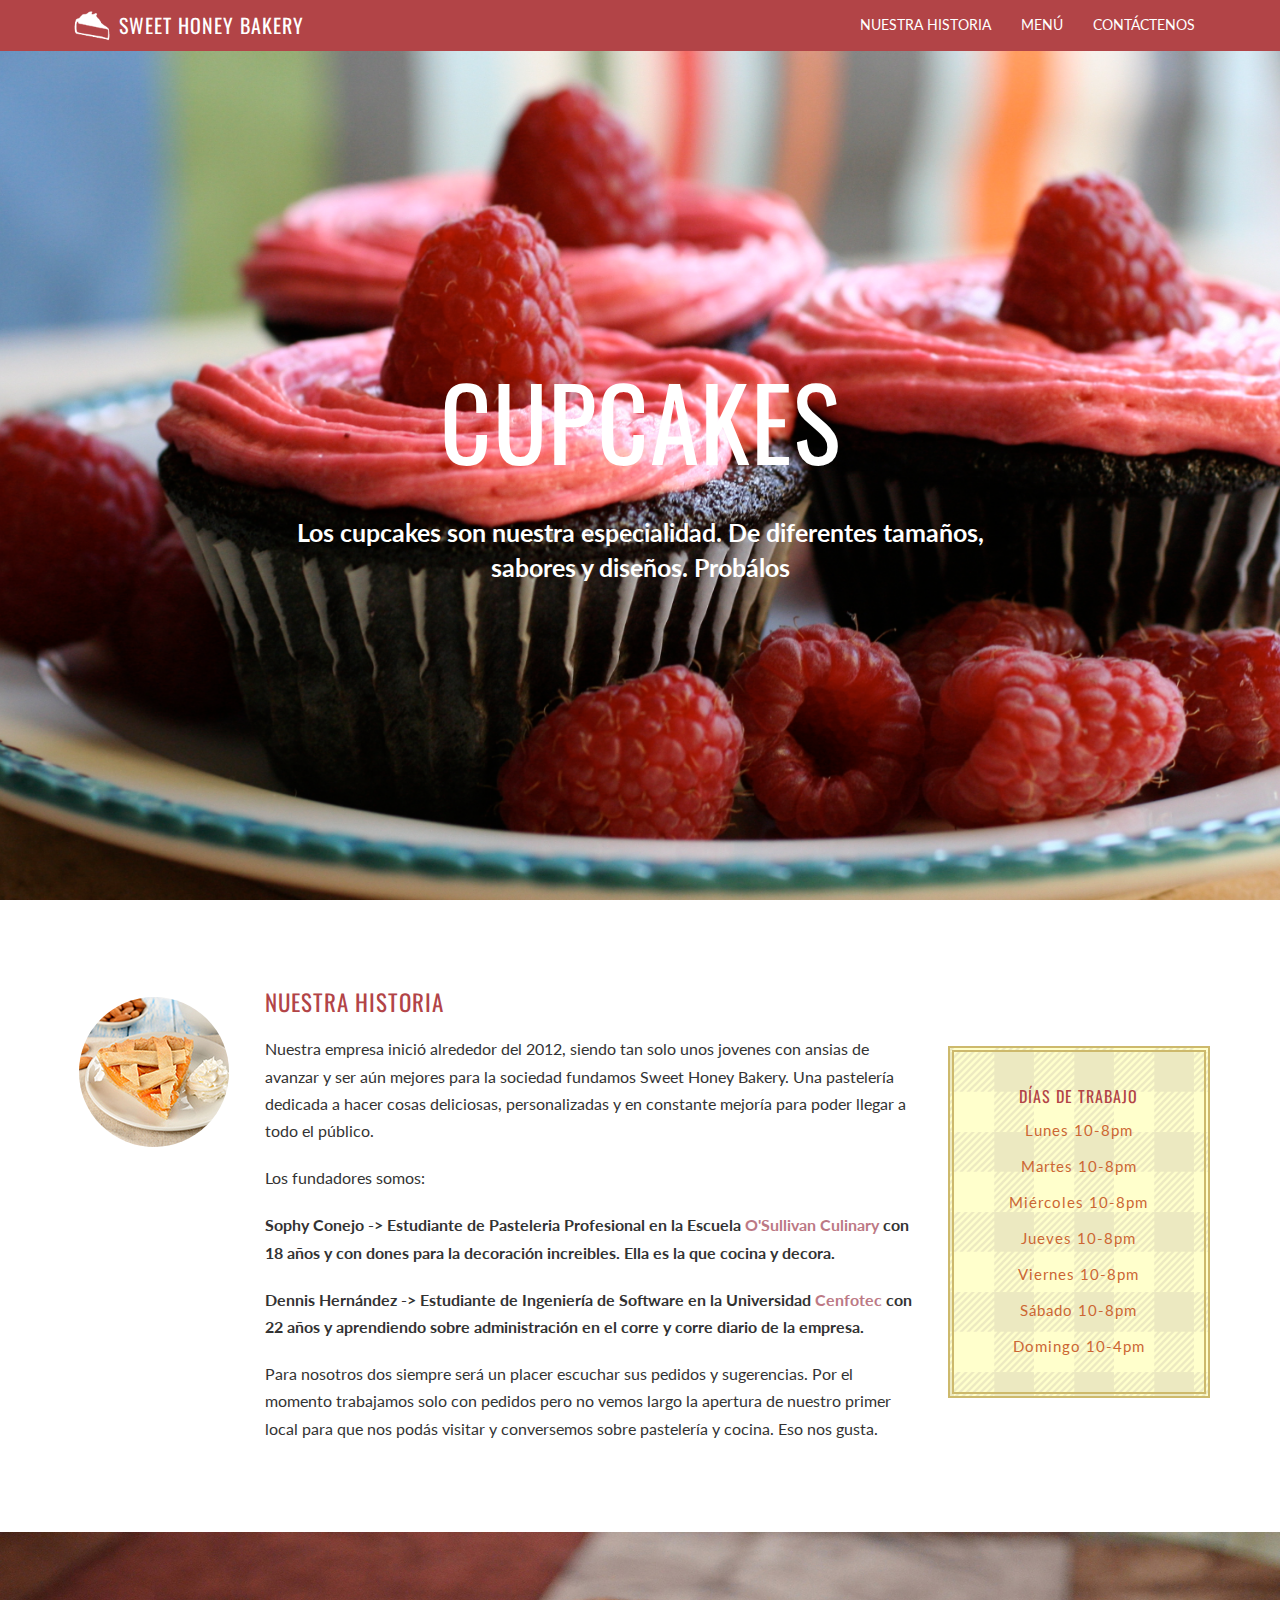
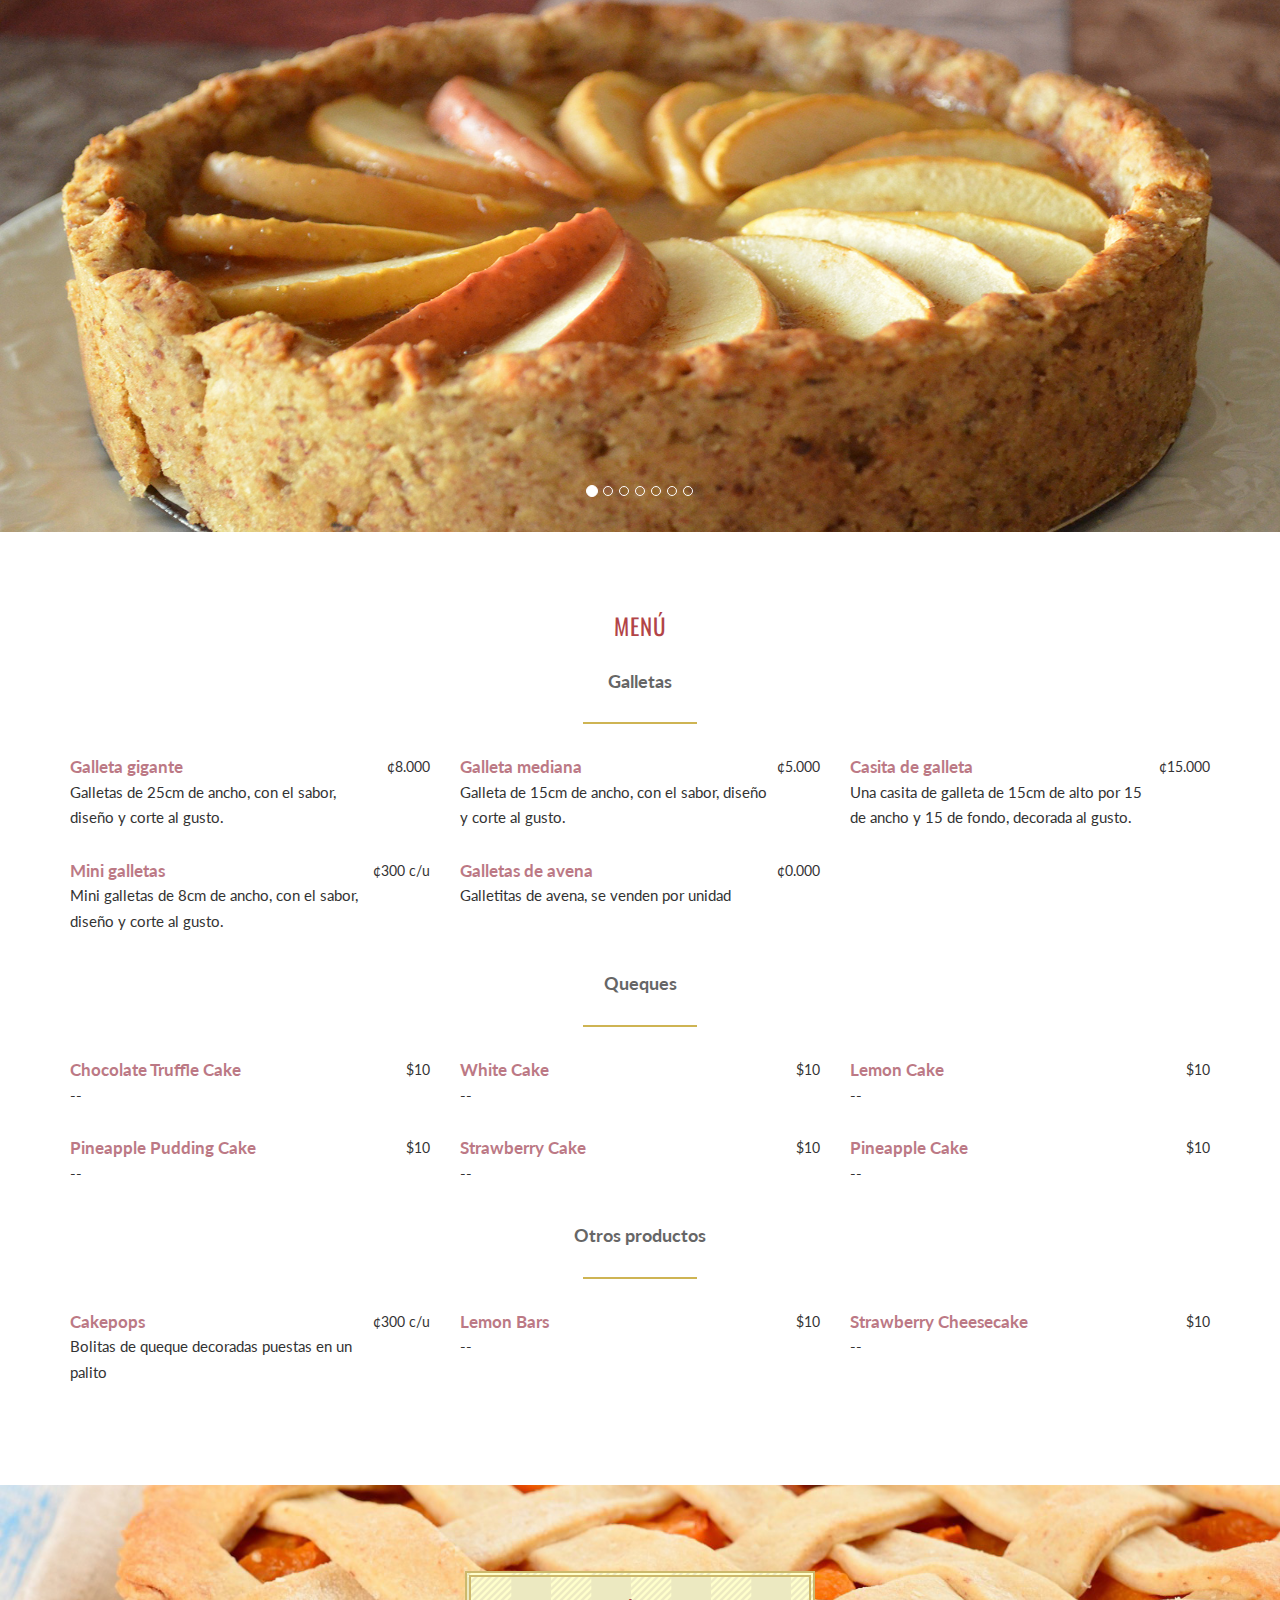
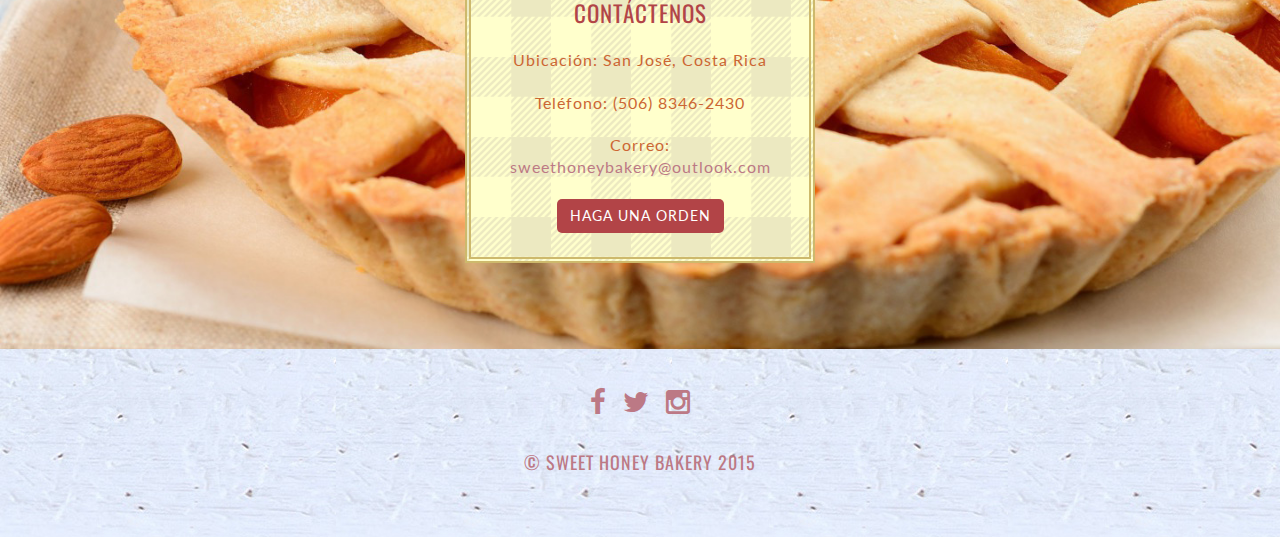
<file: index.html>
<!DOCTYPE html>
<html lang="en">    
    <head>
		<meta charset="utf-8">
		<meta name="viewport" content="width=device-width, initial-scale=1">
		<meta name="description" content="">    
		<title>Sweet Honey Bakery</title>    
		<!-- Bootstrap CSS -->
		<link href="css/bootstrap.min.css" rel="stylesheet">
		<!-- Custom CSS -->
		<link href="css/main.css" rel="stylesheet">    
		<!-- Custom Fonts -->
		<link href="font-awesome/css/font-awesome.min.css" rel="stylesheet" type="text/css">
		<link href='http://fonts.googleapis.com/css?family=Oswald:400,300,700' rel='stylesheet' type='text/css'>
		<link href='http://fonts.googleapis.com/css?family=Lato:300,400,700' rel='stylesheet' type='text/css'>
		<!-- HTML5 Shim and Respond.js IE8 support of HTML5 elements and media queries -->
		<!--[if lt IE 9]>
         <script src="https://oss.maxcdn.com/libs/html5shiv/3.7.0/
            html5shiv.js"></script>
         <script src="https://oss.maxcdn.com/libs/respond.js/1.3.0/
            respond.min.js"></script>
		<![endif]-->    
	</head>    
    <body id="page-top" data-spy="scroll" data-target="navbar-fixed-top">    
		<!-- Start Navigation -->
		<nav class="navbar navbar-custom navbar-fixed-top" role="navigation">
			<div class="container">
				<div class="navbar-header">
					<button type="button" class="navbar-toggle" data-toggle="collapse" data-target=".navbar-main-collapse">
						<i class="fa fa-bars"></i>
					</button>
					<a class="navbar-brand page-scroll" href="#page-top">
						<img src="img/logo.png" width="40" height="30" alt="logo" class="logo"/> Sweet Honey Bakery
					</a>
				</div>		
				<div class="collapse navbar-collapse navbar-right navbar-main-collapse">
					<ul class="nav navbar-nav">
						<li>
							<a class="page-scroll" href="#our">
								Nuestra historia
							</a>
						</li>
						<li>
							<a class="page-scroll" href="#menu">
								Menú
							</a>
						</li>
						<li>
							<a class="page-scroll" href="#visit">
								Contáctenos
							</a>
						</li>
					</ul>
				</div>
			<!-- /.navbar-collapse -->
			</div>
			<!-- /.container -->    
		</nav>
		<!-- End Navigation -->
		<!-- Start Intro Header -->
		<header class="intro">
			<div class="intro-body">
				<div class="container">
					<div class="row">
						<div class="col-md-8 col-md-offset-2">
							<h1 class="main-text">
								CUPCAKES
							</h1>
							<p class="intro-text">
								Los cupcakes son nuestra especialidad. De diferentes tamaños, sabores y diseños. Probálos 
							</p>
						</div>
					</div>	
				</div>
			</div>
		</header>
		<!-- End Intro Header -->
		<!-- Start About Section -->
		<div id="our" class="container content-section">
			<div class="row">			
				<div class="col-md-2 col-sm-3">
					<img src="img/photo1.jpg" alt="photo" class="circular"/>
				</div>
				<div class="col-md-7 col-sm-5">
					<h2>
						Nuestra historia
					</h2>
					<p>
						Nuestra empresa inició alrededor del 2012, siendo tan solo unos jovenes con ansias de avanzar y ser
						aún mejores para la sociedad fundamos Sweet Honey Bakery.
						Una pastelería dedicada a hacer cosas deliciosas, personalizadas y en constante mejoría para 
						poder llegar a todo el público.
					</p>
					<p>
						Los fundadores somos:
					</p>
					<p>
						<strong>
							Sophy Conejo -> Estudiante de Pasteleria Profesional en la Escuela
							<a href="https://www.facebook.com/osullivanculinary" target="_blank">
								O'Sullivan Culinary
							</a>
							con 18 años y con dones para la decoración increibles. Ella es la que cocina y decora.
						</strong>
					</p>
					<p>
						<strong>
							Dennis Hernández -> Estudiante de Ingeniería de Software en la Universidad
							<a href="https://www.facebook.com/osullivanculinary" target="_blank">
								Cenfotec
							</a>
							con 22 años y aprendiendo sobre administración en el corre y corre diario de la empresa.
						</strong>
					</p>
					<p>
						Para nosotros dos siempre será un placer escuchar sus pedidos y sugerencias. Por el momento trabajamos
						solo con pedidos pero no vemos largo la apertura de nuestro primer local para que nos podás visitar y
						conversemos sobre pastelería y cocina. Eso nos gusta.
					</p>
				</div>
				<div class="col-xs-8 col-md-3 col-sm-4">
					<div class="box-hours">
						<h3>
							Días de trabajo
							<span>
								Lunes 10-8pm
							</span>
							<span>
								Martes 10-8pm
							</span>
							<span>
								Miércoles 10-8pm
							</span>
							<span>
								Jueves 10-8pm
							</span>
							<span>
								Viernes 10-8pm
							</span>
							<span>
								Sábado 10-8pm
							</span>
							<span>
								Domingo 10-4pm
							</span>
						</h3>
					</div>
				</div>
			</div>
		</div>
		<!-- End About Section -->   
		<!-- Start Slider Section -->
		<div class="content-section">
			<div id="header-carousel" class="carousel slide carousel-fade header-carousel" data-ride="carousel"> 
				<ol class="carousel-indicators">
					<li data-target="#header-carousel" data-slide-to="0" class="active">
					</li>
					<li data-target="#header-carousel" data-slide-to="1">
					</li> 
					<li data-target="#header-carousel" data-slide-to="2">
					</li>
					<li data-target="#header-carousel" data-slide-to="3">
					</li>
					<li data-target="#header-carousel" data-slide-to="4">
					</li>
					<li data-target="#header-carousel" data-slide-to="5">
					</li>
					<li data-target="#header-carousel" data-slide-to="6">
					</li>
				</ol>   				
				<div class="carousel-inner">    				
					<div class="item active"> 
						<img src="img/photo2.jpg" alt="photo">   
					</div>
					<div class="item">    
						<img src="img/photo8.jpg" alt="photo">      
					</div> 				
					<div class="item">    
						<img src="img/photo4.jpg" alt="photo">      
					</div> 
					<div class="item">
						<img src="img/photo6.jpg" alt="photo">      
					</div> 	
					<div class="item">
						<img src="img/photo7.jpg" alt="photo">      
					</div> 	
					<div class="item">
						<img src="img/photo9.jpg" alt="photo">      
					</div> 	
					<div class="item">
						<img src="img/photo10.jpg" alt="photo">      
					</div> 						
				</div>   
			</div>
		</div>
		<!-- End Slider Section -->
		<!-- Start Menu Section -->
		<div id="menu" class="container content-section">
			<div class="row">		
				<!-- Menu heading -->
				<div class="col-md-12">
					<h4>
						Menú
					</h4>
				</div>		
				<!-- Menu subheading -->
				<div class="col-md-12">
					<div class="heading">
						Galletas
					</div> 
					<hr class="style">
				</div>          
				<!-- Menu column1 -->    
				<div class="col-md-4 col-sm-4">
					<div class="menu-content">
						<div class="menu-heading">
							Galleta gigante
							<div class="price">¢8.000</div>
						</div>
						<div class="description">
							Galletas de 25cm de ancho, con el sabor, diseño y corte al gusto.
						</div>
						<div class="menu-heading">
							Mini galletas
							<div class="price">¢300 c/u</div>
						</div>
						<div class="description">
							Mini galletas de 8cm de ancho, con el sabor, diseño y corte al gusto.
						</div>		
					</div>
				</div>
				<!--/Menu column1-->
				<!-- Menu column2 -->
				<div class="col-md-4 col-sm-4">
					<div class="menu-content">    
						<div class="menu-heading">
							Galleta mediana
							<div class="price">¢5.000</div>
						</div>
						<div class="description">
							Galleta de 15cm de ancho, con el sabor, diseño y corte al gusto.
						</div>
						<div class="menu-heading">
							Galletas de avena
							<div class="price">¢0.000</div>
						</div>
						<div class="description">
							Galletitas de avena, se venden por unidad
						</div>
					</div>
				</div>
				<!--/Menu column2-->
				<!-- Menu column3 -->
				<div class="col-md-4 col-sm-4">
					<div class="menu-content">    
						<div class="menu-heading">
							Casita de galleta
							<div class="price">¢15.000</div>
						</div>
						<div class="description">
							Una casita de galleta de 15cm de alto por 15 de ancho y 15 de fondo, decorada al gusto.
						</div>
					</div>
				</div>
				<!--/Menu column3-->
				<!-- Menu subheading -->
				<div class="col-md-12 col-sm-12">
					<div class="heading">
						Queques
					</div> 
					<hr class="style">
				</div>         
				 <!-- Menu column1 -->
				 <div class="col-md-4 col-sm-4">			
					<div class="menu-content">				
						<div class="menu-heading">
							Chocolate Truffle Cake
							<div class="price">$10</div>
						</div>
						<div class="description">
							--
						</div>
						<div class="menu-heading">
							Pineapple Pudding Cake
							<div class="price">$10</div>
						</div>
						<div class="description">
							--
						</div>				
					</div>
				</div>
				<!--/Menu column1-->
				<!-- Menu column2 -->
				<div class="col-md-4 col-sm-4">			
					<div class="menu-content">			
						<div class="menu-heading">
							White Cake
							<div class="price">$10</div>
						</div>
						<div class="description">
							--
						</div>
						<div class="menu-heading">
							Strawberry Cake
							<div class="price">$10</div>
						</div>
						<div class="description">
							--
						</div>
					</div>
				</div>
				<!--/Menu column2-->    
				<!-- Menu column3 -->
				<div class="col-md-4 col-sm-4">			
					<div class="menu-content">			
						<div class="menu-heading">
							Lemon Cake
							<div class="price">$10</div>
						</div>
						<div class="description">
							--
						</div>
						<div class="menu-heading">
							Pineapple Cake
							<div class="price">$10</div>
						</div>
						<div class="description">
							--
						</div>
					</div>
				</div>
				<!--/Menu column3-->
				<!-- Menu subheading -->
				<div class="col-md-12 col-sm-12">
					<div class="heading">
						Otros productos
					</div> 
					<hr class="style">
				</div>           
				 <!-- Menu column1 -->
				<div class="col-md-4 col-sm-4">			
					<div class="menu-content">			
						<div class="menu-heading">
							Cakepops
							<div class="price">¢300 c/u</div>
						</div>
						<div class="description">
							Bolitas de queque decoradas puestas en un palito
						</div>
					</div>
				</div>
				<!--/Menu column1-->
				<!-- Menu column2 -->
				<div class="col-md-4 col-sm-4">			
					<div class="menu-content">			
						<div class="menu-heading">
							Lemon Bars
							<div class="price">$10</div>
						</div>
						<div class="description">
							--
						</div>
					</div>
				</div>
				<!--/Menu column2-->
				<!-- Menu column3 -->
				<div class="col-md-4 col-sm-4">    
					<div class="menu-content">			
						<div class="menu-heading">
							Strawberry Cheesecake
							<div class="price">$10</div>
						</div>
						<div class="description">
							--
						</div>
					</div>
				</div>
				<!--/Menu column3-->  		
			</div>
		</div>
		<!-- End Menu Section -->
		<!-- Start Contact Section -->
		<div class="content-section text-center">
			<div id="visit" class="visit-section">
				<div class="container">
					<div class="col-md-4 col-sm-4 col-xs-10 col-lg-offset-4">
						<div class="visit-box">
							<h4>
								Contáctenos
							</h4>
							<h5>
								Ubicación: San José, Costa Rica
							</h5>
							<h5>
								Teléfono: (506) 8346-2430
							</h5>
							<h5>
								Correo: 
								<a href="sweethoneybakery@outlook.com">
									sweethoneybakery@outlook.com
								</a>
							</h5>
							<a href="#" class="btn contact-btn">
								Haga una orden
							</a>
						</div>
					</div>
				</div>
			</div>
		</div>
		<!-- End Contact Section -->
		<!-- Start Footer -->
		<footer>
			<div class="container text-center">
				<a href="https://www.facebook.com/SophysCookies" target="_blank">
					<i class="fa fa-facebook fa-2x">
					</i>
				</a>
				<a href="#">
					<i class="fa fa-twitter fa-2x icon1">
					</i>
				</a>
				<a href="#">
					<i class="fa fa-instagram fa-2x icon1">
					</i>
				</a>
			</div>
			<h6>
				&copy; Sweet Honey Bakery 2015
			</h6>
		</footer>
		<!-- End Footer -->
		 <!-- jQuery Version -->
		<script src="js/jquery-1.11.0.js"></script>
		<!-- Bootstrap JavaScript -->
		<script src="js/bootstrap.min.js"></script>
		<!-- Plugin JavaScript -->
		<script src="js/jquery.easing.min.js"></script>
		<!-- Theme JavaScript -->
		<script src="js/main.js"></script>
    </body>
</html>
</file>
<file: css/main.css>
/* ----------------------------------------------------
	 GENERAL STYLES
------------------------------------------------------- */


body {
    width: 100%;
    height: 100%;
    font-family: 'Lato', sans-serif;    
	color:#333333;
    background-color:white;
}

html {
    width: 100%;
    height: 100%;

}

h1,
h2,
h3,
h4,
h5,
h6 {
    
    text-transform: uppercase;
    letter-spacing: 1px;
	margin-bottom:20px;
}

p {
    margin: 0 0 20px;
    font-size:16px;
    line-height: 1.7em;
	
}

img {
	max-width: 100%;	
	height: auto;

}

h2{
	color:#B24447;
	font-size:23px;
	text-align:left;
	font-weight:400;
	font-family: 'Oswald', sans-serif;    


	
	
}


h3 {
	color:#B24447;
	font-size:16px;
	line-height:2em;
	text-align:center;
	font-weight: 400;
    font-family: 'Oswald', sans-serif;    


	
	
}

h3 span{
	color:#cc6633;
	font-size:15px;
	display:block;
	margin-top:2px;
	padding-bottom:2px;
	font-family: 'Lato', sans-serif;
	font-weight:400;
	text-transform:capitalize;
	
	
}




h4 {
	color:#B24447;
	font-size:23px;
	line-height:1.3em;
	text-align:center;
	font-family: 'Oswald', sans-serif; 
	font-weight: 400;
   
	
	
}

h5{
	color:#cc6633;
	font-size:16px;
	text-transform:none;
	display:block;
	font-family: 'Lato', sans-serif;
	font-weight:400;
	margin-top:5px;
	line-height:1.4em;
	text-align:center;
	
	
}

h6{
	    
	font-family: 'Oswald', sans-serif;    
    font-weight: 400;
	font-size:18px;
	margin-top:30px;
	line-height:1.7em;
	color:#BC7985;
	text-align:center;


}


a {
	color:#BC7985;
    -webkit-transition: all .2s ease-in-out;
    -moz-transition: all .2s ease-in-out;
    transition: all .2s ease-in-out;
}


a:hover {
	color:#ceb453;
}


.logo{
	margin-top:-7px;
	margin-left:3px;
	
	
}


/* ----------------------------------------------------
	 NAVIGATION STYLES
------------------------------------------------------- */


.navbar-custom {
    margin-bottom: 0;
    text-transform: uppercase;
	font-family: 'Lato', sans-serif;
    background-color:#B24447;

}

.navbar-custom .navbar-brand {
    font-weight: 400;
	font-family: 'Oswald', sans-serif;    
	font-size:20px;
	letter-spacing:1px; 
	color:white;  

}

.navbar-custom .navbar-brand:focus {
    outline: 0;
}

.navbar-custom .navbar-toggle {
	color:#333333;

}

.navbar-custom .navbar-brand .navbar-toggle:focus,
.navbar-custom .navbar-brand .navbar-toggle:active {
    outline: 0;
	
}

.navbar-custom a {
    color: #fff;
	margin-top:0;
	font-size:14px;
}


.navbar-custom .nav li a {
    -webkit-transition: background .3s ease-in-out;
    -moz-transition: background .3s ease-in-out;
    transition: background .3s ease-in-out;
}

.navbar-custom .nav li a:hover,
.navbar-custom .nav li a:focus{
    outline: 0;
    background-color: rgba(255,255,255,.3);
}




/* ----------------------------------------------------
	 INTRO STYLES
------------------------------------------------------- */


.intro {
    display: table;
    width: 100%;
    height: auto;
    padding: 100px 0;
    text-align: center;
    color: #fff;
    background: url(../img/banner.jpg) no-repeat bottom center scroll;
    background-color:white;
    -webkit-background-size: cover;
    -moz-background-size: cover;
    background-size: cover;
    -o-background-size: cover;
}

.intro .intro-body {
    display: table-cell;
    vertical-align: middle;
}

.intro .intro-body .main-text {
    font-size: 50px;
	font-weight:400;
	font-family: 'Oswald', sans-serif;
	margin-top:90px;    

}

.intro .intro-body .intro-text {
    font-size: 18px;
	padding:20px;
	line-height:1.4em;
	font-family: 'Lato', sans-serif;
	font-weight:bold;
}




/* ----------------------------------------------------
	 ABOUT  STYLES
------------------------------------------------------- */



.box-hours{
	background-color:#FFC;
	padding:8px;
	border:6px double #cdb96c;
	background-image:url(../img/bg.png);
	background-position:left top;
	background-repeat:repeat;
	margin-top:76px;

}


.circular {
	width: 150px;
	height: 150px;
	border-radius:50%;
	-webkit-border-radius:50%;
	-moz-border-radius: 50%;
	float:left;
	margin-top:27px;
	margin-left:9px;
}




/* ----------------------------------------------------
	 CONTENT STYLE
------------------------------------------------------- */


.content-section {
    padding-top: 70px;
	padding-bottom:0;
}



/* ----------------------------------------------------
	 SLIDER STYLES
------------------------------------------------------- */

.header-carousel{
	background-color:transparent;
}

.header-carousel img{
	height:auto;
}

.carousel-fade .carousel-inner .item{
  opacity: 0;
  -webkit-transition-property: opacity;
  -moz-transition-property: opacity;
  -o-transition-property: opacity;
  transition-property: opacity;
}

.carousel-fade .carousel-inner .item img{
	min-height:600px;
	max-height:600px;
	min-width:100%;
	max-width:100%;
}
.carousel-fade .carousel-inner .active{
  opacity: 1;
}
.carousel-fade .carousel-inner .active.left,
.carousel-fade .carousel-inner .active.right{
  left: 0;
  opacity: 0;
  z-index: 1;
}
.carousel-fade .carousel-inner .next.left,
.carousel-fade .carousel-inner .prev.right{
  opacity: 1;
}
.carousel-fade .carousel-control{
  z-index: 2;
}

.carousel-indicators li{
	border: 1px solid white;
}
.carousel-indicators .active{
	background-color: white;
}



/* ----------------------------------------------------
	 MAIN MENU STYLES
------------------------------------------------------- */


.menu-content {
	font-size:15px;
	position:relative;
	display:block;
	line-height:1.7em;
	margin-bottom:30px;
	-webkit-font-smoothing: antialiased;


}
	
.heading { 
	font-size:18px;  
	color:#666; 
	padding-bottom: 8px;
	margin-top:7px;
	text-align:center;
	font-family: 'Lato', sans-serif;    
	font-weight:700;

}

.menu-heading { 
	text-align:left;
	font-weight:700;
	color:#BC7985;
	font-size:17px;
	font-family: 'Lato', sans-serif;
	letter-spacing:0;   

}


.description {
	text-align:left;
	color:#333333;
	width:86%;
	margin-bottom:27px;
    font-family: 'Lato', sans-serif;
	font-weight:400;    


}


.price {
	position:absolute;
	font-family: 'Lato', sans-serif;    
	color:#333333;
	font-size:14px;
	display:inline;
	font-weight:400;
	right:0;

	
}


hr.style {
    height: 10px;
    border-style: solid;
    border-color:#ceb453;
    border-width: 2px 0 0 0;
	width:10%;
}


/* ----------------------------------------------------
	 VISIT US  STYLES
------------------------------------------------------- */



.visit-box{
	background-color:#FFC;
	border:6px double #cdb96c;
	background-image:url(../img/bg.png);
	background-position:left top;
	background-repeat:repeat;
	padding:12px;

}

.visit-section {
    width: 100%;
    padding: 86px 0;
    color: #fff;
    background: url(../img/photo5.jpg) no-repeat center center scroll;
    background-color:white;
    -webkit-background-size: cover;
    -moz-background-size: cover;
    background-size: cover;
    -o-background-size: cover;
}

.contact-btn{
	color: #fff;
	background-color:#B24447;
	margin-bottom:12px;
	border-radius:5px;
	text-transform: uppercase;
    font-family: 'Lato', sans-serif;    
    font-weight: 400;
    letter-spacing: 1px;
	font-size:14px;
	text-align:center;

}
.contact-btn:hover{
	color:white;
	background-color:#ceb453;


}


/* ----------------------------------------------------
	 FOOTER STYLES
------------------------------------------------------- */


footer {
    padding: 40px 0;
	background-image:url(../img/bg-footer.jpg);
	background-position:left top;
	background-repeat:repeat;
}


footer .icon1{
	margin-left:13px;
	margin-top:0;

}


/* ----------------------------------------------------
	 RESPONSIVE STYLES
------------------------------------------------------- */


@media(max-width:1024px) {


.circular {
	width: 142px;
	height: 142px;
}

}



@media(min-width:767px) {

.intro {
        height: 100%;
        padding: 0;
}

.intro .intro-body .main-text {
        font-size: 100px;
}

.intro .intro-body .intro-text {
        font-size: 25px;
}


}

@media(max-width:768px) {


.box-hours{
	
	margin-top:40px;
	margin-bottom:40px;


}

}

@media(max-width:600px) {


.circular {
	float:left;
	margin:7px;
	padding:12px;

	
}


}


@media(max-width:320px) {


.circular {
	display:none;
	
}

.content-section{
	
	padding-top:46px;
	
}


}
</file>
